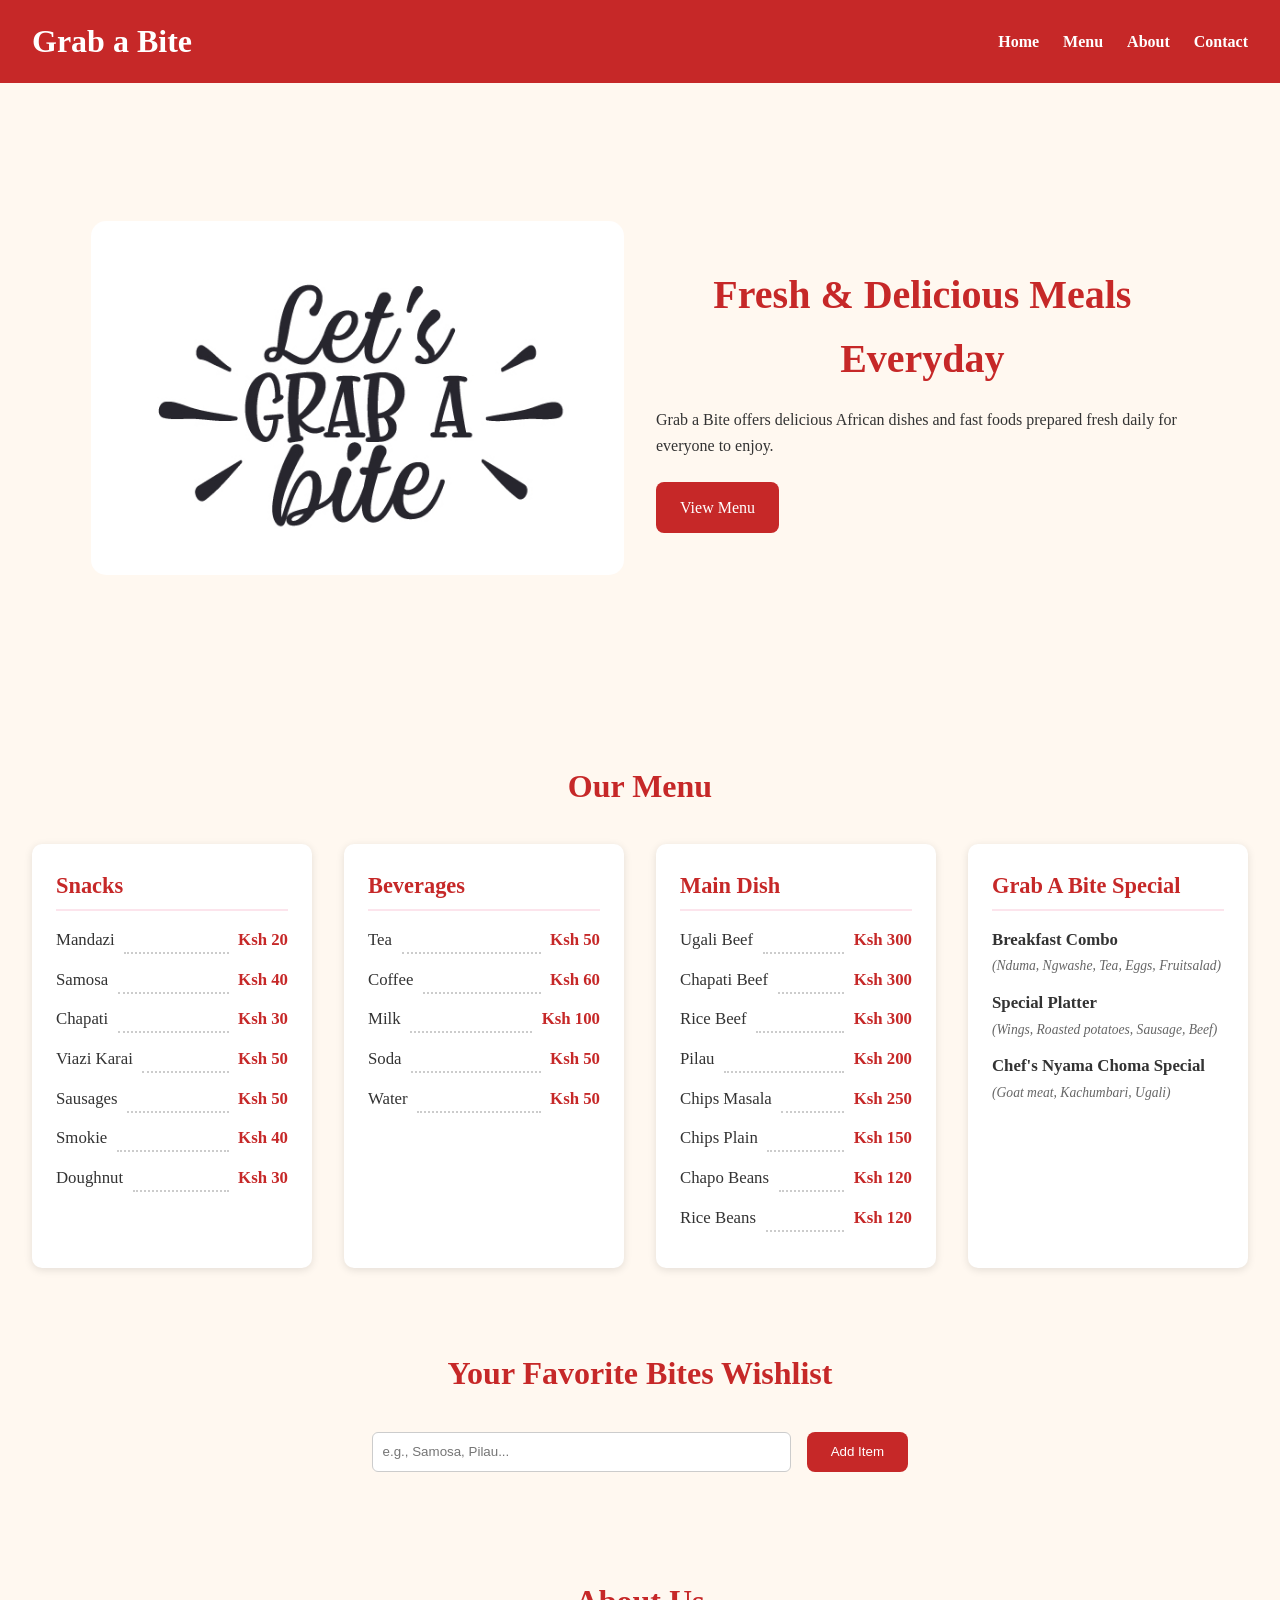
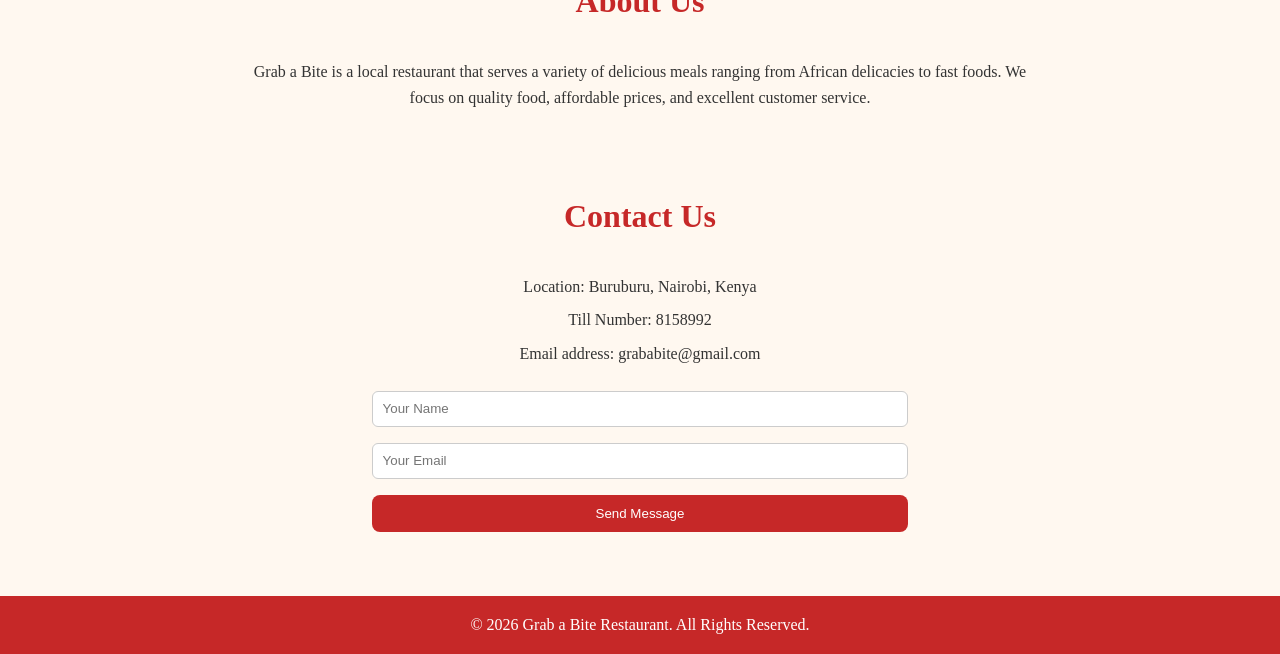
<file: submission/index.html>
<!DOCTYPE html>
<html lang="en">

<head>
    <meta charset="UTF-8">
    <meta name="viewport" content="width=device-width, initial-scale=1.0">
    <title>Grab a Bite</title>

    <link rel="stylesheet" href="./css/styles.css">
</head>

<body>

    <header>
        <nav>
            <h1>Grab a Bite</h1>

            <ul>
                <li><a href="#home">Home</a></li>
                <li><a href="#menu">Menu</a></li>
                <li><a href="#about">About</a></li>
                <li><a href="#contact">Contact</a></li>
            </ul>
        </nav>
    </header>

    <main>

        <section id="home" class="hero">

         <img src="images/Lets-grab-a-bite.jpg" id="hero-banner" alt="Grab a Bite Logo" style="cursor: pointer;">

            <div class="hero-text">
              <h2>Fresh & Delicious Meals Everyday</h2>

             <div id="banner-caption" class="hidden-caption"> Tap Offer: Use Coupon Code BITE10 for 10% off today!</div>

    <p>
        Grab a Bite offers delicious African dishes and fast foods
        prepared fresh daily for everyone to enjoy.
    </p>

    <a href="#menu" class="btn">View Menu</a>
</div>

        </section>

        <section id="menu">

            <h2>Our Menu</h2>

            <div class="menu-grid">

                <div class="menu-category">
                    <h3>Snacks</h3>
                    <ul>
                        <li><span class="item-name">Mandazi</span> <span class="item-price">Ksh 20</span></li>
                        <li><span class="item-name">Samosa</span> <span class="item-price">Ksh 40</span></li>
                        <li><span class="item-name">Chapati</span> <span class="item-price">Ksh 30</span></li>
                        <li><span class="item-name">Viazi Karai</span> <span class="item-price">Ksh 50</span></li>
                        <li><span class="item-name">Sausages</span> <span class="item-price">Ksh 50</span></li>
                        <li><span class="item-name">Smokie</span> <span class="item-price">Ksh 40</span></li>
                        <li><span class="item-name">Doughnut</span> <span class="item-price">Ksh 30</span></li>
                    </ul>
                </div>

                <div class="menu-category">
                    <h3>Beverages</h3>
                    <ul>
                        <li><span class="item-name">Tea</span> <span class="item-price">Ksh 50</span></li>
                        <li><span class="item-name">Coffee</span> <span class="item-price">Ksh 60</span></li>
                        <li><span class="item-name">Milk</span> <span class="item-price">Ksh 100</span></li>
                        <li><span class="item-name">Soda</span> <span class="item-price">Ksh 50</span></li>
                        <li><span class="item-name">Water</span> <span class="item-price">Ksh 50</span></li>
                    </ul>
                </div>

                <div class="menu-category">
                    <h3>Main Dish</h3>
                    <ul>
                        <li><span class="item-name">Ugali Beef</span> <span class="item-price">Ksh 300</span></li>
                        <li><span class="item-name">Chapati Beef</span> <span class="item-price">Ksh 300</span></li>
                        <li><span class="item-name">Rice Beef</span> <span class="item-price">Ksh 300</span></li>
                        <li><span class="item-name">Pilau</span> <span class="item-price">Ksh 200</span></li>
                        <li><span class="item-name">Chips Masala</span> <span class="item-price">Ksh 250</span></li>
                        <li><span class="item-name">Chips Plain</span> <span class="item-price">Ksh 150</span></li>
                        <li><span class="item-name">Chapo Beans</span> <span class="item-price">Ksh 120</span></li>
                        <li><span class="item-name">Rice Beans</span> <span class="item-price">Ksh 120</span></li>
                    </ul>
                </div>

               <div class="menu-category">
                  <h3>Grab A Bite Special</h3>
                  <ul id="specials-container"></ul>
               </div>

            </div>

        </section>
        <section id="wishlist" style="padding: 2rem; max-width: 600px; margin: auto;">
    <h2>Your Favorite Bites Wishlist</h2>
    <div style="display: flex; gap: 1rem; margin-bottom: 1.5rem;">
        <input type="text" id="wishlist-input" placeholder="e.g., Samosa, Pilau..." style="flex: 1; padding: 0.6rem; border-radius: 6px; border: 1px solid #ccc;">
        <button id="add-wishlist-btn" class="btn" style="border: none; cursor: pointer; margin: 0;">Add Item</button>
    </div>
    <ul id="wishlist-container" style="list-style: none; padding: 0;"></ul>
</section>

        <section id="about">

            <h2>About Us</h2>

            <p>
                Grab a Bite is a local restaurant that serves a variety of
                delicious meals ranging from African delicacies to fast foods.
                We focus on quality food, affordable prices, and excellent customer service.
            </p>

        </section>

        <section id="contact" style="padding: 2rem; max-width: 600px; margin: auto;">
    <h2>Contact Us</h2>
    <p>Location: Buruburu, Nairobi, Kenya</p>
    <p>Till Number: 8158992</p>
    <p>Email address: grababite@gmail.com</p>

    <form id="contact-form" style="display: flex; flex-direction: column; gap: 1rem; margin-top: 1.5rem;">
        <input type="text" placeholder="Your Name" style="padding: 0.6rem; border-radius: 6px; border: 1px solid #ccc;">
        <input type="email" placeholder="Your Email" style="padding: 0.6rem; border-radius: 6px; border: 1px solid #ccc;">
        <button type="submit" class="btn" style="border: none; cursor: pointer; margin: 0; padding: 0.7rem;">Send Message</button>
        
        <div id="form-feedback" style="display: none; padding: 1rem; margin-top: 1rem; border-radius: 6px; text-align: center; font-weight: bold;"></div>
    </form>
</section>

    </main>

    <footer>
        <p>© 2026 Grab a Bite Restaurant. All Rights Reserved.</p>
    </footer>
<script src="js/script.js"></script>
</body>
</html>
</file>
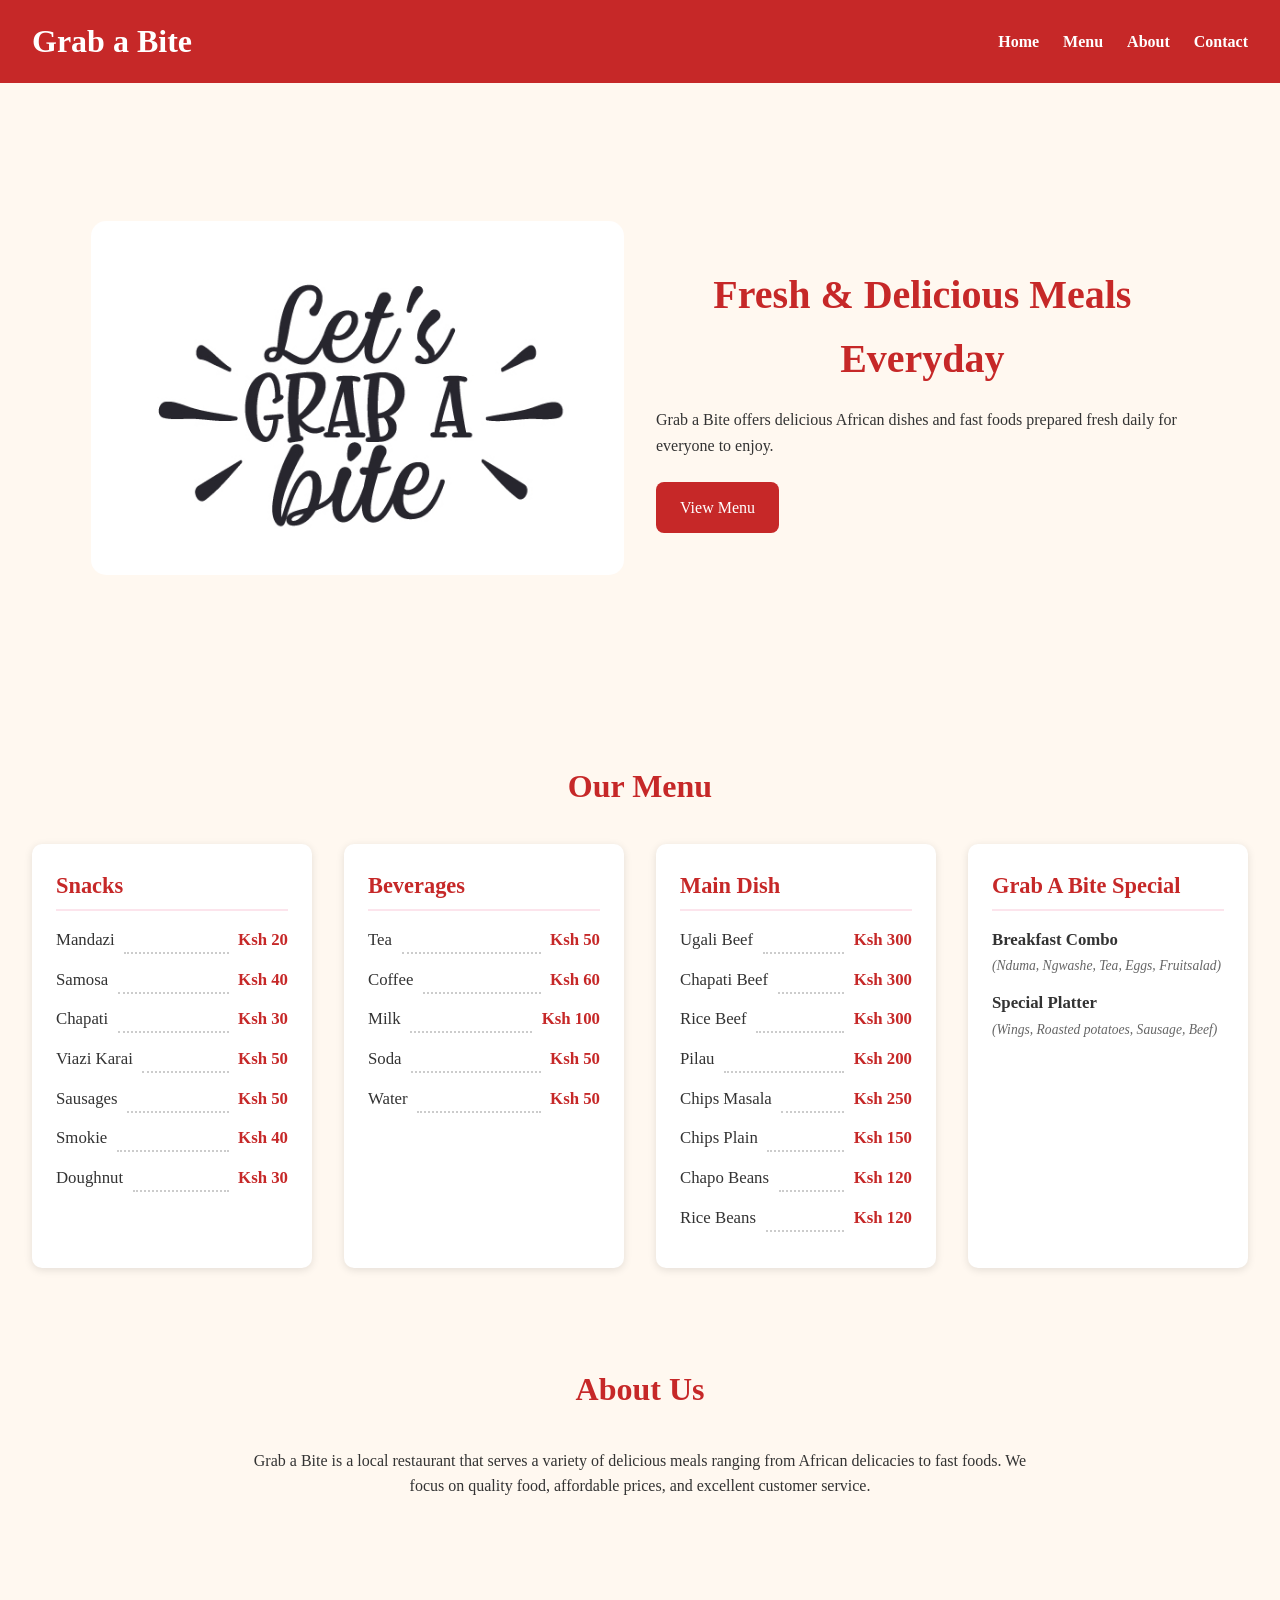
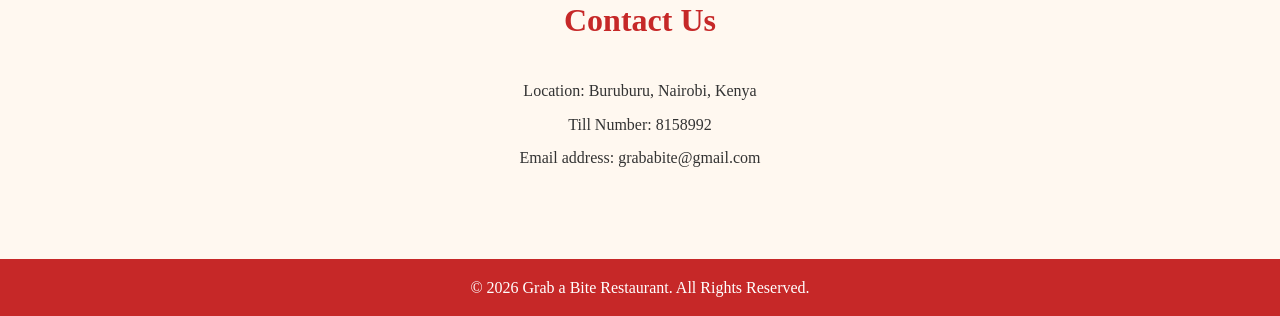
<file: submissions/index.html>
<!DOCTYPE html>
<html lang="en">

<head>
    <meta charset="UTF-8">
    <meta name="viewport" content="width=device-width, initial-scale=1.0">
    <title>Grab a Bite</title>

    <link rel="stylesheet" href="./css/styles.css">
</head>

<body>

    <header>
        <nav>
            <h1>Grab a Bite</h1>

            <ul>
                <li><a href="#home">Home</a></li>
                <li><a href="#menu">Menu</a></li>
                <li><a href="#about">About</a></li>
                <li><a href="#contact">Contact</a></li>
            </ul>
        </nav>
    </header>

    <main>

        <section id="home" class="hero">

         <img src="images/Lets-grab-a-bite.jpg" id="hero-banner" alt="Grab a Bite Logo" style="cursor: pointer;">

            <div class="hero-text">
              <h2>Fresh & Delicious Meals Everyday</h2>

             <div id="banner-caption" class="hidden-caption">🎉 Tap Offer: Use Coupon Code BITE10 for 10% off today!</div>

    <p>
        Grab a Bite offers delicious African dishes and fast foods
        prepared fresh daily for everyone to enjoy.
    </p>

    <a href="#menu" class="btn">View Menu</a>
</div>

        </section>

        <section id="menu">

            <h2>Our Menu</h2>

            <div class="menu-grid">

                <div class="menu-category">
                    <h3>Snacks</h3>
                    <ul>
                        <li><span class="item-name">Mandazi</span> <span class="item-price">Ksh 20</span></li>
                        <li><span class="item-name">Samosa</span> <span class="item-price">Ksh 40</span></li>
                        <li><span class="item-name">Chapati</span> <span class="item-price">Ksh 30</span></li>
                        <li><span class="item-name">Viazi Karai</span> <span class="item-price">Ksh 50</span></li>
                        <li><span class="item-name">Sausages</span> <span class="item-price">Ksh 50</span></li>
                        <li><span class="item-name">Smokie</span> <span class="item-price">Ksh 40</span></li>
                        <li><span class="item-name">Doughnut</span> <span class="item-price">Ksh 30</span></li>
                    </ul>
                </div>

                <div class="menu-category">
                    <h3>Beverages</h3>
                    <ul>
                        <li><span class="item-name">Tea</span> <span class="item-price">Ksh 50</span></li>
                        <li><span class="item-name">Coffee</span> <span class="item-price">Ksh 60</span></li>
                        <li><span class="item-name">Milk</span> <span class="item-price">Ksh 100</span></li>
                        <li><span class="item-name">Soda</span> <span class="item-price">Ksh 50</span></li>
                        <li><span class="item-name">Water</span> <span class="item-price">Ksh 50</span></li>
                    </ul>
                </div>

                <div class="menu-category">
                    <h3>Main Dish</h3>
                    <ul>
                        <li><span class="item-name">Ugali Beef</span> <span class="item-price">Ksh 300</span></li>
                        <li><span class="item-name">Chapati Beef</span> <span class="item-price">Ksh 300</span></li>
                        <li><span class="item-name">Rice Beef</span> <span class="item-price">Ksh 300</span></li>
                        <li><span class="item-name">Pilau</span> <span class="item-price">Ksh 200</span></li>
                        <li><span class="item-name">Chips Masala</span> <span class="item-price">Ksh 250</span></li>
                        <li><span class="item-name">Chips Plain</span> <span class="item-price">Ksh 150</span></li>
                        <li><span class="item-name">Chapo Beans</span> <span class="item-price">Ksh 120</span></li>
                        <li><span class="item-name">Rice Beans</span> <span class="item-price">Ksh 120</span></li>
                    </ul>
                </div>

                <div class="menu-category">
                    <h3>Grab A Bite Special</h3>
                    <ul>
                        <li>
                            <span class="item-name">Breakfast Combo</span>
                            <small class="item-description">(Nduma, Ngwashe, Tea, Eggs, Fruitsalad)</small>
                        </li>
                        <li>
                            <span class="item-name">Special Platter</span>
                            <small class="item-description">(Wings, Roasted potatoes, Sausage, Beef)</small>
                        </li>
                    </ul>
                </div>

            </div>

        </section>

        <section id="about">

            <h2>About Us</h2>

            <p>
                Grab a Bite is a local restaurant that serves a variety of
                delicious meals ranging from African delicacies to fast foods.
                We focus on quality food, affordable prices, and excellent customer service.
            </p>

        </section>

        <section id="contact">

            <h2>Contact Us</h2>

            <p>Location: Buruburu, Nairobi, Kenya</p>
            <p>Till Number: 8158992</p>
            <p>Email address: grababite@gmail.com</p>

        </section>

    </main>

    <footer>
        <p>© 2026 Grab a Bite Restaurant. All Rights Reserved.</p>
    </footer>

</body>
</html>
</file>
<file: submission/css/styles.css>
/* RESET */
* {
    margin: 0;
    padding: 0;
    box-sizing: border-box;
}

/* BODY */
body {
    font-family:;
    background-color: #fff8f0;
    color: #333;
    line-height: 1.6;
}

/* NAVIGATION */
nav {
    display: flex;
    justify-content: space-between;
    align-items: center;
    background-color: #c62828;
    padding: 1rem 2rem;
}

nav h1 {
    color: white;
    font-size: 2rem;
}

nav ul {
    list-style: none;
    display: flex;
    gap: 1.5rem;
}

nav a {
    text-decoration: none;
    color: white;
    font-weight: bold;
    transition: 0.3s;
}

nav a:hover {
    color: yellow;
}

/* HERO SECTION */
.hero {
    display: flex;
    align-items: center;
    justify-content: center;
    gap: 2rem;
    padding: 3rem;
    min-height: 70vh;
}

.hero img {
    width: 45%;
    border-radius: 15px;
}

.hero-text {
    width: 45%;
}

.hero-text h2 {
    color: #c62828;
    font-size: 2.5rem;
    margin-bottom: 1rem;
}

.hero-text p {
    margin-bottom: 1.5rem;
}

/* BUTTON */
.btn {
    display: inline-block;
    background-color: #c62828;
    color: white;
    text-decoration: none;
    padding: 0.8rem 1.5rem;
    border-radius: 8px;
    transition: 0.3s;
}

.btn:hover {
    background-color: #8e0000;
}

/* SECTION HEADINGS */
section h2 {
    text-align: center;
    color: #c62828;
    margin-bottom: 2rem;
    font-size: 2rem;
}

/* MENU SECTION */
#menu {
    padding: 3rem 2rem;
}

/* CSS GRID FOR CATEGORIES */
.menu-grid {
    display: grid;
    grid-template-columns: repeat(auto-fit, minmax(280px, 1fr));
    gap: 2rem;
}

/* CATEGORY CARDS */
.menu-category {
    background: white;
    padding: 1.5rem;
    border-radius: 10px;
    box-shadow: 0 2px 8px rgba(0,0,0,0.11);
    transition: 0.3s;
}

.menu-category:hover {
    transform: translateY(-3px);
}

.menu-category h3 {
    color: #c62828;
    margin-bottom: 1rem;
    border-bottom: 2px solid #fce4ec;
    padding-bottom: 0.3rem;
    font-size: 1.4rem;
}

/* SEMANTIC MENU LISTS & LEADER DOTS */
.menu-category ul {
    list-style: none;
}

.menu-category li {
    display: flex;
    justify-content: space-between;
    align-items: flex-end;
    margin-bottom: 0.8rem;
    font-size: 1.05rem;
}

/* Creates a clean dotted alignment between name and price */
.menu-category li::after {
    content: "";
    flex: 1;
    border-bottom: 2px dotted #ccc;
    margin: 0 0.6rem;
    order: 2;
}

.item-name {
    order: 1;
    font-weight: 500;
}

.item-price {
    order: 3;
    font-weight: bold;
    color: #c62828;
}

/* Combo descriptions formatting */
.item-description {
    display: block;
    font-size: 0.85rem;
    color: #666;
    font-style: italic;
    width: 100%;
    order: 4;
    margin-top: 0.1rem;
}

/* Makes list items wrapping special descriptions break nicely */
.menu-category li:has(.item-description) {
    flex-wrap: wrap;
}
.menu-category li:has(.item-description)::after {
    display: none; /* Skips dotted line for long text descriptions */
}
.menu-category li:has(.item-description) .item-name {
    font-weight: bold;
}

/* ABOUT */
#about {
    text-align: center;
    padding: 3rem 2rem;
}

#about p {
    max-width: 800px;
    margin: auto;
}

/* CONTACT */
#contact {
    text-align: center;
    padding: 3rem 2rem;
}

#contact p {
    margin-bottom: 0.5rem;
}

/* FOOTER */
footer {
    background-color: #c62828;
    color: white;
    text-align: center;
    padding: 1rem;
    margin-top: 2rem;
}

/* RESPONSIVE DESIGN */
@media(max-width:768px){

    nav {
        flex-direction: column;
        gap: 1rem;
    }

    nav ul {
        flex-direction: column;
        text-align: center;
    }

    .hero {
        flex-direction: column;
    }

    .hero img {
        width: 100%;
    }

    .hero-text {
        width: 100%;
        text-align: center;
    }

    .hero-text h2 {
        font-size: 2rem;
    }
}


.hidden-caption {
    display: none;
    background-color: #fce4ec;
    color: #c62828;
    padding: 0.6rem 1rem;
    border-left: 4px solid #c62828;
    margin-bottom: 1.2rem;
    font-weight: bold;
    border-radius: 4px;
    text-align: center;
}

.hidden-caption.revealed {
    display: block;
}

#wishlist-container li {
    background: #fff8f0;
    padding: 0.6rem 1rem;
    margin-bottom: 0.6rem;
    border-radius: 6px;
    border: 1px dashed #c62828;
    display: flex;
    justify-content: space-between;
    align-items: center;
}

.remove-btn {
    background: #c62828;
    color: white;
    border: none;
    padding: 0.3rem 0.6rem;
    border-radius: 4px;
    cursor: pointer;
    font-size: 0.8rem;
    font-weight: bold;
    transition: background 0.2s ease;
}

.remove-btn:hover {
    background: #8e0000;
}
</file>
<file: submissions/css/styles.css>
/* RESET */
* {
    margin: 0;
    padding: 0;
    box-sizing: border-box;
}

/* BODY */
body {
    font-family:;
    background-color: #fff8f0;
    color: #333;
    line-height: 1.6;
}

/* NAVIGATION */
nav {
    display: flex;
    justify-content: space-between;
    align-items: center;
    background-color: #c62828;
    padding: 1rem 2rem;
}

nav h1 {
    color: white;
    font-size: 2rem;
}

nav ul {
    list-style: none;
    display: flex;
    gap: 1.5rem;
}

nav a {
    text-decoration: none;
    color: white;
    font-weight: bold;
    transition: 0.3s;
}

nav a:hover {
    color: yellow;
}

/* HERO SECTION */
.hero {
    display: flex;
    align-items: center;
    justify-content: center;
    gap: 2rem;
    padding: 3rem;
    min-height: 70vh;
}

.hero img {
    width: 45%;
    border-radius: 15px;
}

.hero-text {
    width: 45%;
}

.hero-text h2 {
    color: #c62828;
    font-size: 2.5rem;
    margin-bottom: 1rem;
}

.hero-text p {
    margin-bottom: 1.5rem;
}

/* BUTTON */
.btn {
    display: inline-block;
    background-color: #c62828;
    color: white;
    text-decoration: none;
    padding: 0.8rem 1.5rem;
    border-radius: 8px;
    transition: 0.3s;
}

.btn:hover {
    background-color: #8e0000;
}

/* SECTION HEADINGS */
section h2 {
    text-align: center;
    color: #c62828;
    margin-bottom: 2rem;
    font-size: 2rem;
}

/* MENU SECTION */
#menu {
    padding: 3rem 2rem;
}

/* CSS GRID FOR CATEGORIES */
.menu-grid {
    display: grid;
    grid-template-columns: repeat(auto-fit, minmax(280px, 1fr));
    gap: 2rem;
}

/* CATEGORY CARDS */
.menu-category {
    background: white;
    padding: 1.5rem;
    border-radius: 10px;
    box-shadow: 0 2px 8px rgba(0,0,0,0.11);
    transition: 0.3s;
}

.menu-category:hover {
    transform: translateY(-3px);
}

.menu-category h3 {
    color: #c62828;
    margin-bottom: 1rem;
    border-bottom: 2px solid #fce4ec;
    padding-bottom: 0.3rem;
    font-size: 1.4rem;
}

/* SEMANTIC MENU LISTS & LEADER DOTS */
.menu-category ul {
    list-style: none;
}

.menu-category li {
    display: flex;
    justify-content: space-between;
    align-items: flex-end;
    margin-bottom: 0.8rem;
    font-size: 1.05rem;
}

/* Creates a clean dotted alignment between name and price */
.menu-category li::after {
    content: "";
    flex: 1;
    border-bottom: 2px dotted #ccc;
    margin: 0 0.6rem;
    order: 2;
}

.item-name {
    order: 1;
    font-weight: 500;
}

.item-price {
    order: 3;
    font-weight: bold;
    color: #c62828;
}

/* Combo descriptions formatting */
.item-description {
    display: block;
    font-size: 0.85rem;
    color: #666;
    font-style: italic;
    width: 100%;
    order: 4;
    margin-top: 0.1rem;
}

/* Makes list items wrapping special descriptions break nicely */
.menu-category li:has(.item-description) {
    flex-wrap: wrap;
}
.menu-category li:has(.item-description)::after {
    display: none; /* Skips dotted line for long text descriptions */
}
.menu-category li:has(.item-description) .item-name {
    font-weight: bold;
}

/* ABOUT */
#about {
    text-align: center;
    padding: 3rem 2rem;
}

#about p {
    max-width: 800px;
    margin: auto;
}

/* CONTACT */
#contact {
    text-align: center;
    padding: 3rem 2rem;
}

#contact p {
    margin-bottom: 0.5rem;
}

/* FOOTER */
footer {
    background-color: #c62828;
    color: white;
    text-align: center;
    padding: 1rem;
    margin-top: 2rem;
}

/* RESPONSIVE DESIGN */
@media(max-width:768px){

    nav {
        flex-direction: column;
        gap: 1rem;
    }

    nav ul {
        flex-direction: column;
        text-align: center;
    }

    .hero {
        flex-direction: column;
    }

    .hero img {
        width: 100%;
    }

    .hero-text {
        width: 100%;
        text-align: center;
    }

    .hero-text h2 {
        font-size: 2rem;
    }
}


.hidden-caption {
    display: none;
    background-color: #fce4ec;
    color: #c62828;
    padding: 0.6rem 1rem;
    border-left: 4px solid #c62828;
    margin-bottom: 1.2rem;
    font-weight: bold;
    border-radius: 4px;
    text-align: center;
}

.hidden-caption.revealed {
    display: block;
}

#wishlist-container li {
    background: #fff8f0;
    padding: 0.6rem 1rem;
    margin-bottom: 0.6rem;
    border-radius: 6px;
    border: 1px dashed #c62828;
    display: flex;
    justify-content: space-between;
    align-items: center;
}

.remove-btn {
    background: #c62828;
    color: white;
    border: none;
    padding: 0.3rem 0.6rem;
    border-radius: 4px;
    cursor: pointer;
    font-size: 0.8rem;
    font-weight: bold;
    transition: background 0.2s ease;
}

.remove-btn:hover {
    background: #8e0000;
}
</file>
